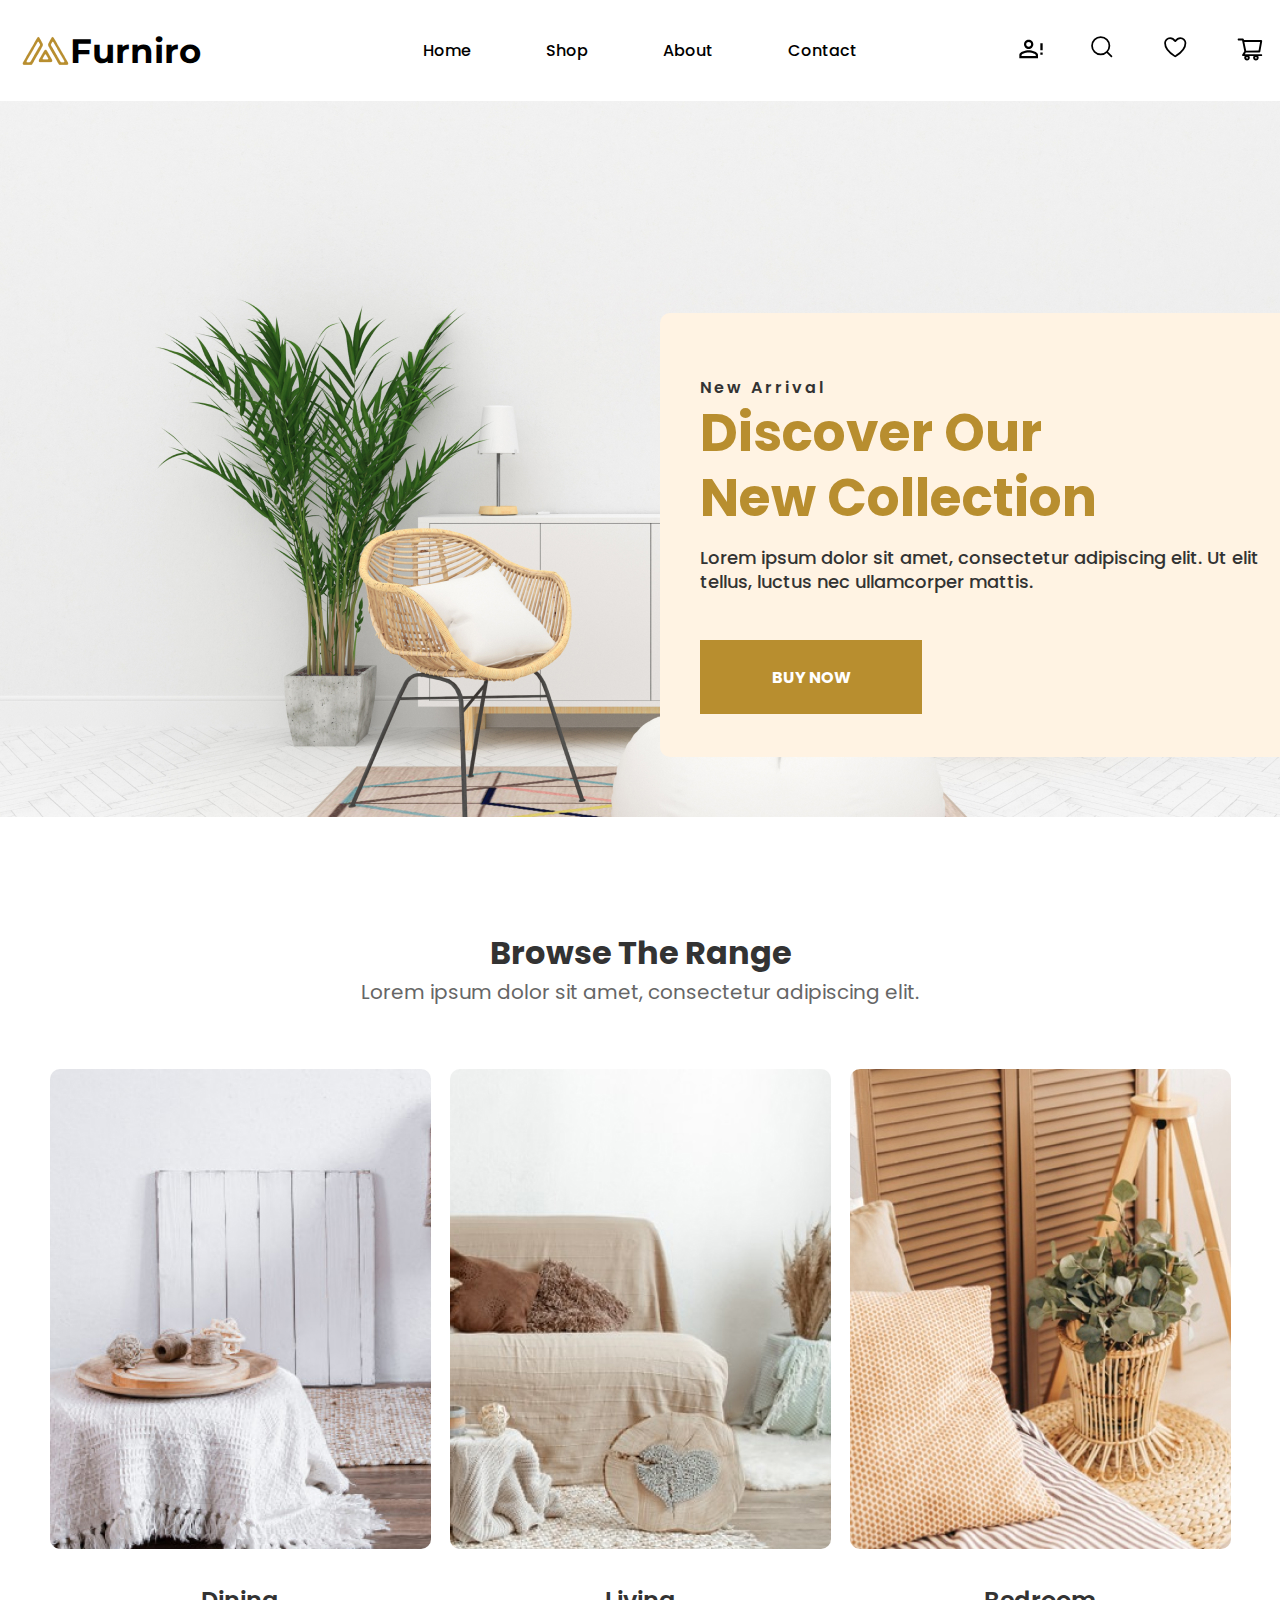
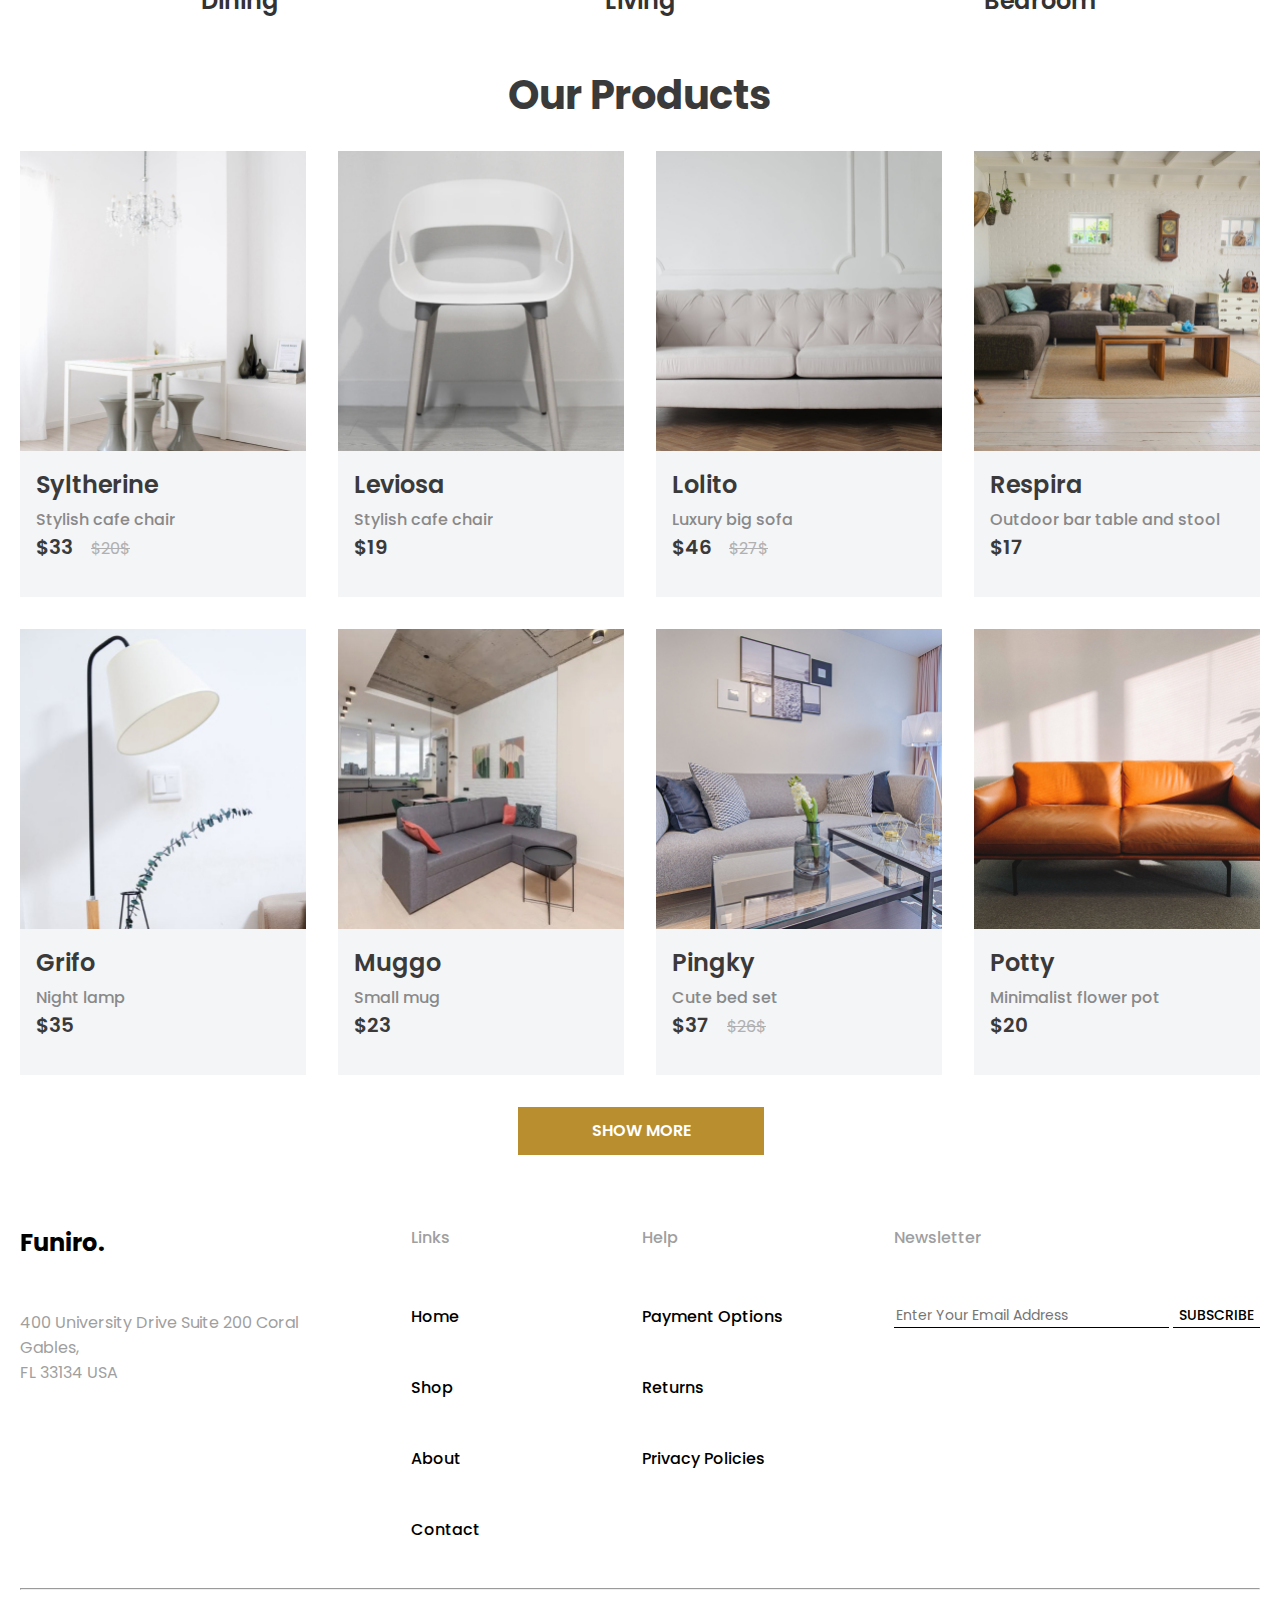
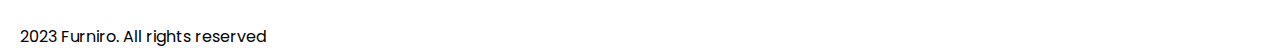
<file: pages/index.html>
<!DOCTYPE html>
<html lang="en">
  <head>
    <meta charset="UTF-8" />
    <meta
      name="viewport"
      content="width=device-width, initial-scale=1.0" />
    <title>Furniro</title>
    <link
      rel="stylesheet"
      href="../css/main.min.css" />
    <link
      rel="preconnect"
      href="https://fonts.googleapis.com" />
    <link
      rel="preconnect"
      href="https://fonts.gstatic.com"
      crossorigin />
    <link
      href="https://fonts.googleapis.com/css2?family=Montserrat:wght@700&family=Poppins:wght@300;400;500;600;700&display=swap"
      rel="stylesheet" />
  </head>
  <body>
    <header class="header">
      <div class="container">
        <nav class="header__nav">
          <a
            class="header__logo-link"
            href="../pages/index.html">
            <img
              class="header__logo-img"
              src="../img/logo-Furniro.png"
              alt="Furniro-logo" />
            <h1 class="header__logo-furniro">Furniro</h1>
          </a>
          <ul class="header__link-list">
            <li class="header__link-item">
              <a
                class="header__link"
                href="../pages/index.html"
                >Home</a
              >
            </li>
            <li class="header__link-item">
              <a
                class="header__link"
                href="../pages/shop.html"
                >Shop</a
              >
            </li>
            <li class="header__link-item">
              <a
                class="header__link"
                href="#"
                >About</a
              >
            </li>
            <li class="header__link-item">
              <a
                class="header__link"
                href="#"
                >Contact</a
              >
            </li>
          </ul>

          <ul class="header__icon-link">
            <li class="header__icon-link-item">
              <a
                class="header__icon-link-a"
                href="#">
                <svg class="header__icon-link-svg">
                  <use
                    href="../img/sprite.svg#icon-mdi_account-alert-outline"></use>
                </svg>
              </a>
            </li>
            <li class="header__icon-link-item">
              <a
                class="header__icon-link-a"
                href="#">
                <svg class="header__icon-link-svg">
                  <use
                    href="../img/sprite.svg#icon-akar-icons_search"
                    style="fill: none"></use>
                </svg>
              </a>
            </li>
            <li class="header__icon-link-item">
              <a
                class="header__icon-link-a"
                href="../pages/cart.html">
                <svg class="header__icon-link-svg">
                  <use
                    href="../img/sprite.svg#icon-akar-icons_heart"
                    style="fill: none"></use>
                </svg>
              </a>
            </li>
            <li class="header__icon-link-item">
              <a
                class="header__icon-link-a"
                id="modal-open">
                <svg class="header__icon-link-svg">
                  <use
                    href="../img/sprite.svg#icon-ant-design_shopping-cart-outlined"></use>
                </svg>
              </a>
            </li>
          </ul>
        </nav>
      </div>
    </header>
    <main class="main">
      <section class="hero section">
        <div class="container">
          <div class="hero__card">
            <h2 class="hero__title">New Arrival</h2>
            <p class="hero__text hero__text--primary">Discover Our</p>
            <p class="hero__text hero__text--primary">New Collection</p>
            <p class="hero__text hero__text--secondary">
              Lorem ipsum dolor sit amet, consectetur adipiscing elit. Ut elit
              tellus, luctus nec ullamcorper mattis.
            </p>
            <button
              class="hero__button"
              type="button">
              BUY NOW
            </button>
          </div>
        </div>
      </section>

      <section class="new-collection section">
        <div class="container">
          <div class="new-collection__wrapper">
            <h2 class="new-collection__title">Browse The Range</h2>
            <p class="new-collection__text">
              Lorem ipsum dolor sit amet, consectetur adipiscing elit.
            </p>

            <ul class="new-collection__list">
              <li class="new-collection__item">
                <article class="new-collection__card">
                  <img
                    class="new-collection__card-img"
                    src="../img/dining-img.jpg"
                    alt="Dining" />
                  <p class="new-collection__card-text">Dining</p>
                </article>
              </li>

              <li class="new-collection__item">
                <article class="new-collection__card">
                  <img
                    class="new-collection__card-img"
                    src="../img/living-img.jpg"
                    alt="Living" />
                  <p class="new-collection__card-text">Living</p>
                </article>
              </li>

              <li class="new-collection__item">
                <article class="new-collection__card">
                  <img
                    class="new-collection__card-img"
                    src="../img/bedroom-img.jpg"
                    alt="Bedroom" />
                  <p class="new-collection__card-text">Bedroom</p>
                </article>
              </li>
            </ul>
          </div>
        </div>
      </section>

      <section class="product section">
        <div class="container">
          <h2 class="product__title">Our Products</h2>
          <ul class="product__list"></ul>

          <button class="product__show-more-btn">Show More</button>
        </div>
      </section>

      <footer class="footer">
        <div class="container">
          <div class="footer__address-wrapper">
            <div class="footer__address">
              <a
                class="footer__address-logo"
                href="#"
                >Funiro.</a
              >
              <p class="footer__address-text">
                400 University Drive Suite 200 Coral <br />
                Gables,
                <br />
                FL 33134 USA
              </p>
            </div>
            <div class="footer__nav-wrapper">
              <nav class="footer__nav">
                <ul class="footer__nav-list">
                  <li class="footer__nav-title">Links</li>
                  <li class="footer__nav-item">
                    <a
                      class="footer__nav-link"
                      href="#"
                      >Home</a
                    >
                  </li>
                  <li class="footer__nav-item">
                    <a
                      class="footer__nav-link"
                      href="#"
                      >Shop</a
                    >
                  </li>
                  <li class="footer__nav-item">
                    <a
                      class="footer__nav-link"
                      href="#"
                      >About</a
                    >
                  </li>
                  <li class="footer__nav-item">
                    <a
                      class="footer__nav-link"
                      href="#"
                      >Contact</a
                    >
                  </li>
                </ul>
              </nav>
              <nav class="footer__help-nav">
                <ul class="footer__help-list">
                  <li class="footer__help-title">Help</li>
                  <li class="footer__help-item">
                    <a
                      class="footer__help-link"
                      href="#"
                      >Payment Options</a
                    >
                  </li>
                  <li class="footer__help-item">
                    <a
                      class="footer__help-link"
                      href="#"
                      >Returns</a
                    >
                  </li>
                  <li class="footer__help-item">
                    <a
                      class="footer__help-link"
                      href="#"
                      >Privacy Policies</a
                    >
                  </li>
                </ul>
              </nav>
            </div>
            <form class="footer__subscribe">
              <p class="footer__subscribe-title">Newsletter</p>
              <label
                for="newsletter-footer-input"
                class="footer__subscribe-label"></label>
              <input
                class="footer__subscribe-input"
                type="email"
                id="newsletter-footer-input"
                name="newsletter"
                placeholder="Enter Your Email Address" />
              <input
                class="footer__subscribe-button"
                type="submit"
                value="SUBSCRIBE" />
            </form>
          </div>
          <hr class="break-line" />
          <p class="footer__copyright">2023 Furniro. All rights reserved</p>
        </div>
      </footer>

      <script src="../Js/modal.js"></script>
      <script src="../Js/render-card-main-produc.js"></script>
      <script src="../Js/render-card-shop.js"></script>
    </main>
  </body>
</html>
</file>
<file: css/main.min.css>
*,::before,::after{-webkit-box-sizing:border-box;box-sizing:border-box}html{scroll-behavior:smooth}body{margin:0;padding:0}h1,h2,h3,h4,h5,h6,ul,li,a,p{list-style-type:none;text-decoration:none;margin:0;padding:0}.is-hidden{display:none}.break-line{margin:0;color:#d9d9d9}.container{width:100%;max-width:1240px;margin:0 auto;position:relative}.section{padding:56px 0px 0px 0px}.shopping-cart-back-drop{display:none;position:fixed;top:0;left:0;right:0;bottom:0;background:rgba(0,0,0,.2)}.shopping-cart-back-drop.is-hidden{opacity:0;visibility:hidden;pointer-events:none}.shopping-cart-modal-window{position:absolute;z-index:2;top:0%;right:0%;-webkit-transform:translate(10px, 0px);transform:translate(10px, 0px);width:417px;height:746px;background-color:#fff}.shopping-cart-modal__wrapper{padding:28px}.shopping-cart-modal-window h2{display:inline-block;color:#000;font-family:"Poppins",sans-serif;font-size:24px;font-weight:600}.shopping-cart-modal-window hr{display:inline-block;-webkit-box-pack:start;-ms-flex-pack:start;justify-content:flex-start;width:286px;height:1px;background:#d9d9d9;margin:0}.shopping-cart-text-main{padding-top:10px;gap:15px;display:-webkit-box;display:-ms-flexbox;display:flex;-webkit-box-align:center;-ms-flex-align:center;align-items:center}.shopping-cart-modal-window-product{margin-top:24px;display:-webkit-box;display:-ms-flexbox;display:flex;-webkit-box-align:center;-ms-flex-align:center;align-items:center;-webkit-box-pack:start;-ms-flex-pack:start;justify-content:flex-start}.shopping-cart-text{padding-left:32px}.shopping-cart-text h3{color:#000;font-family:"Poppins",sans-serif;font-size:16px;font-weight:400}.shopping-cart-text-main p:nth-child(1){color:#000;font-family:"Poppins",sans-serif;font-size:16px;font-weight:300}.shopping-cart-text-main p:nth-child(2){color:#000;font-family:"Poppins",sans-serif;font-size:12px;font-weight:300}.shopping-cart-text-main p:nth-child(3){color:#b88e2f;font-family:"Poppins",sans-serif;font-size:12px;font-weight:500}.shopping-cart-img{border-radius:10px;width:105px;height:105px}.modal-btn-close{background-color:rgba(0,0,0,0);border:none;cursor:pointer}.icon-group{right:42px;width:20px;height:20px;position:absolute;cursor:pointer}.icon-vector{right:40px;width:40px;height:40px;position:absolute;cursor:pointer}.header__container{height:100%;margin:0 auto;display:-webkit-box;display:-ms-flexbox;display:flex}.header__logo-furniro{color:#000;font-family:"Montserrat",sans-serif;font-size:34px;font-weight:700}.header__nav{-webkit-box-align:center;-ms-flex-align:center;align-items:center;width:100%;display:-webkit-box;display:-ms-flexbox;display:flex}.header__logo-link{display:-webkit-box;display:-ms-flexbox;display:flex;-webkit-box-align:center;-ms-flex-align:center;align-items:center;color:#000;font-family:"Montserrat",sans-serif;font-size:34px;font-weight:700}.header__link-list{padding-left:222px;display:-webkit-box;display:-ms-flexbox;display:flex;-webkit-box-align:center;-ms-flex-align:center;align-items:center;gap:75px}.header__link-item{color:#000;font-family:"Poppins",sans-serif;font-size:16px;font-weight:500}.header__link{padding:38px 0px;display:-webkit-box;display:-ms-flexbox;display:flex;-webkit-box-align:center;-ms-flex-align:center;align-items:center;color:#000;font-family:"Poppins",sans-serif;font-size:16px;font-weight:500}.header__link:hover{cursor:pointer}.header__icon-link{margin-left:160px;-webkit-box-align:center;-ms-flex-align:center;align-items:center;display:-webkit-box;display:-ms-flexbox;display:flex;gap:45px}.header__icon-link-svg{width:28px;height:28px}.hero{width:100%;background-image:url(/img/heroIMG.jpg);height:716px;background-repeat:no-repeat;background-position:bottom}.hero__card{top:156px;left:640px;position:absolute;padding:62px 42px 38px 40px;width:644px;height:444px;border-radius:10px;background:#fff3e3}.hero__title{color:#333;font-family:"Poppins",sans-serif;font-size:16px;font-weight:600;letter-spacing:3px}.hero__text--primary{color:#b88e2f;font-family:"Poppins",sans-serif;font-size:52px;font-weight:700;line-height:65px}.hero__text--secondary{margin-top:16px;color:#333;font-family:"Poppins",sans-serif;font-size:18px;font-weight:500;line-height:24px}.hero__button{margin-top:46px;width:222px;height:74px;border:none;background-color:#b88e2f;color:#fff;font-family:"Poppins",sans-serif;font-size:16px;font-weight:700;text-transform:uppercase}.hero__button:hover{color:#b88e2f;font-family:"Poppins",sans-serif;font-size:16px;font-weight:600;line-height:150%;border:1px solid #b88e2f;background:#fff;cursor:pointer}.new-collection__wrapper{margin-top:56px}.new-collection__title{color:#333;font-family:"Poppins",sans-serif;text-align:center;font-size:32px;font-weight:700}.new-collection__text{color:#666;font-family:"Poppins",sans-serif;text-align:center;font-size:20px;font-weight:400}.new-collection__list{padding-top:62px;gap:20px;display:-webkit-box;display:-ms-flexbox;display:flex;-webkit-box-pack:center;-ms-flex-pack:center;justify-content:center}.new-collection__card{border-radius:10px;width:380px;height:546px;cursor:pointer;-webkit-transition:-webkit-transform .3s ease;transition:-webkit-transform .3s ease;transition:transform .3s ease;transition:transform .3s ease, -webkit-transform .3s ease}.new-collection__card:hover{-webkit-transform:translateY(-20px);transform:translateY(-20px)}.new-collection__card-img{border-radius:10px}.new-collection__card-text{padding-top:30px;color:#333;text-align:center;font-family:"Poppins",sans-serif;font-size:24px;font-weight:600}.product__title{color:#3a3a3a;text-align:center;font-family:"Poppins",sans-serif;font-size:40px;font-weight:700;line-height:48px}.product__list{display:-webkit-box;display:-ms-flexbox;display:flex;-ms-flex-wrap:wrap;flex-wrap:wrap;gap:32px;padding-top:32px}.product__show-more-btn{margin:32px 498px 70px;width:246px;height:48px;border:none;color:#fff;background-color:var(--Primary, #b88e2f);font-family:"Poppins",sans-serif;font-size:16px;font-weight:600;line-height:24px;text-transform:uppercase}.product__show-more-btn:hover{color:var(--Primary, #b88e2f);font-family:"Poppins",sans-serif;font-size:16px;font-weight:600;line-height:24px;border:1px solid #b88e2f;background:#fff;cursor:pointer}.rooms{min-height:670px;background:#fcf8f3}.rooms__text-container{padding-top:224px}.rooms__text,.rooms__subtitle{color:#3a3a3a;font-family:"Poppins",sans-serif;font-size:40px;font-weight:700;line-height:120%}.rooms__description{color:#616161;font-family:"Poppins",sans-serif;font-size:16px;font-weight:500;line-height:150%}.rooms__button{margin-top:26px;width:176px;height:48px;-webkit-box-pack:center;-ms-flex-pack:center;justify-content:center;border:none;background:var(--Primary, #b88e2f);color:#fff;font-family:"Poppins",sans-serif;font-size:16px;font-weight:600;line-height:150%}.rooms__button:hover{color:#b88e2f;background:#fff;border:1px solid #b88e2f;cursor:pointer}.furniture{height:800px}.furniture__text{margin-top:68px;color:#616161;text-align:center;font-family:"Poppins",sans-serif;font-size:20px;font-weight:600;line-height:150%}.furniture__hashtag{color:#3a3a3a;text-align:center;font-family:"Poppins",sans-serif;font-size:40px;font-weight:700;line-height:120%}.footer__address-wrapper{display:-webkit-box;display:-ms-flexbox;display:flex;-webkit-box-pack:justify;-ms-flex-pack:justify;justify-content:space-between;-ms-flex-wrap:wrap;flex-wrap:wrap}.footer__address-logo{color:#000;font-family:"Poppins",sans-serif;font-size:24px;font-weight:700}.footer__address-text{padding-top:50px;color:#9f9f9f;font-family:"Poppins",sans-serif;font-size:16px;font-weight:400}.footer__nav-wrapper{display:-webkit-box;display:-ms-flexbox;display:flex;gap:162px}.footer__nav-title,.footer__subscribe-title,.footer__help-title{padding-bottom:54px;color:#9f9f9f;font-family:"Poppins",sans-serif;font-size:16px;font-weight:500}.footer__nav-item,.footer__help-item{padding-bottom:46px}.footer__nav-link,.footer__help-link{color:#000;font-family:"Poppins",sans-serif;font-size:16px;font-weight:500}.footer__subscribe-input{outline:none;border:none;border-bottom:1px solid #000;color:#9f9f9f;font-family:"Poppins",sans-serif;font-size:14px;font-weight:400}.footer__subscribe-input:focus{border-bottom-color:#000}.footer__subscribe-button{outline:none;border:none;background-color:inherit;border-bottom:1px solid #000;color:#000;font-family:"Poppins",sans-serif;font-size:14px;font-weight:500}.footer__copyright{padding-top:34px;text-align:start;color:#000;font-family:"Poppins",sans-serif;font-size:16px;font-weight:400}.hero-section-shop{width:100%;min-width:1440px;height:auto}.dash-icons_arrow{width:20px;height:20px}.hero-section-shop__wrapper{background-image:url(../img/shop-hero-img3.jpg);background-repeat:no-repeat;background-position:50% 50%;background-size:cover}.hero-section-shop__wrapper-text{position:relative;padding:120px 0px 98px}.hero-section-shop__title{text-align:center;color:#000;font-family:"Poppins",sans-serif;font-size:48px;font-weight:500}.hero-section-shop-links{color:#000;font-family:"Poppins",sans-serif;font-size:16px;font-weight:300}.hero-section-shop-links:focus{color:#000;font-family:"Poppins",sans-serif;font-size:16px;font-weight:500}.hero-section-shop__list{display:-webkit-box;display:-ms-flexbox;display:flex;-webkit-box-pack:center;-ms-flex-pack:center;justify-content:center;-webkit-box-align:center;-ms-flex-align:center;align-items:center}.tool-bar-menu{background:#f9f1e7}.tool-bar-menu__wrapper{padding:22px 0px;gap:20%;display:-webkit-box;display:-ms-flexbox;display:flex}.tool-bar-menu__wrapper p{color:#000;font-family:"Poppins",sans-serif;font-size:16px;font-weight:400}.tool-bar-menu__list{display:-webkit-box;display:-ms-flexbox;display:flex;-webkit-box-align:center;-ms-flex-align:center;align-items:center;gap:24px}.tool-bar-menu__item{display:-webkit-box;display:-ms-flexbox;display:flex;-webkit-box-align:center;-ms-flex-align:center;align-items:center}.tool-bar-menu__input-container{display:-webkit-box;display:-ms-flexbox;display:flex;-webkit-box-align:center;-ms-flex-align:center;align-items:center}.tool-bar-menu__input-container p{color:#000;font-family:"Poppins",sans-serif;font-size:20px;font-weight:400}.tool-bar-menu__link{display:-webkit-box;display:-ms-flexbox;display:flex;-webkit-box-align:center;-ms-flex-align:center;align-items:center;fill:none}.tool-bar-menu__link-svg-icons{width:30px;height:30px}.tool-bar-menu p:nth-child(1){color:#000;font-family:"Poppins",sans-serif;font-size:20px;font-weight:400}.tool-bar-menu p:nth-child(2){color:#000;font-family:"Poppins",sans-serif;font-size:16px;font-weight:400}.form-sort-by-input{color:#9f9f9f;font-family:"Poppins",sans-serif;font-size:20px;font-weight:400;border:none;padding:12px 18px}.form-sort-by-label{color:#000;font-family:"Poppins",sans-serif;font-size:20px;font-weight:400;padding-left:30px}.product-section-shop__wrapper{margin-top:56px}.product-section-shop__list{margin-top:32px;display:-webkit-box;display:-ms-flexbox;display:flex;-ms-flex-wrap:wrap;flex-wrap:wrap;gap:32px}.product-section-shop__card{width:286px;height:446px;background-color:#f4f5f7;position:relative}.product-section-shop__card-img{position:relative;width:286px;height:300px;-o-object-fit:cover;object-fit:cover}.product-section-shop__card-text{padding-left:16px}.product-section-shop__card-text h3{margin-top:16px;color:#3a3a3a;font-family:"Poppins",sans-serif;font-size:24px;font-weight:600;line-height:120%}.product-section-shop__card-text p:nth-child(2){margin-top:8px;color:#898989;font-family:"Poppins",sans-serif;font-size:16px;font-weight:500;line-height:150%}.product-section-shop__card-text p:nth-child(3){display:inline;margin-top:8px;color:#3a3a3a;font-family:"Poppins",sans-serif;font-size:20px;font-weight:600;line-height:150%}.product-section-shop__card-text p:nth-child(4){display:inline;padding-left:18px;color:#b0b0b0;font-family:"Poppins",sans-serif;font-size:16px;font-weight:400;line-height:150%;text-decoration:line-through}.product-section-shop__buttons{margin:70px 0px 84px;display:-webkit-box;display:-ms-flexbox;display:flex;-webkit-box-pack:center;-ms-flex-pack:center;justify-content:center;gap:38px}.product-section-shop__button{width:60px;height:60px;border:none;border-radius:10px;background:#f9f1e7;color:#000;font-family:"Poppins",sans-serif;font-size:20px;font-weight:400;cursor:pointer}.product-section-shop__button-next{width:98px;height:60px;border:none;border-radius:10px;background:#f9f1e7;color:#000;font-family:"Poppins",sans-serif;font-size:20px;font-weight:300;cursor:pointer}.product-section-shop__button:focus,.product-section-shop__button-next:focus{background:#b88e2f;color:#fff}.product-section-shop__button:hover,.product-section-shop__button-next:hover{cursor:pointer}.add-to-cart-button{margin:0 auto;display:block;width:202px;height:48px;background:var(--Primary, #b88e2f);border:none;text-align:center;color:#fff;font-family:"Poppins",sans-serif;font-size:16px;font-weight:700;text-transform:uppercase;cursor:pointer}.add-to-cart-button:hover{background:#fff;color:#b88e2f;font-family:"Poppins",sans-serif;font-size:16px;font-style:normal;font-weight:600;line-height:150%}.product-section__card-hover{top:0;left:0;position:absolute;width:285px;height:446px;opacity:.72;background:rgba(58,58,58,.72);display:none;text-align:center;padding:175px 0}.product-section__card-hover.is-visible{display:block}.product-section__card-hover.is-hidden{display:none}.product-section__card-hover-link{display:-webkit-box;display:-ms-flexbox;display:flex;gap:2px;-webkit-box-pack:center;-ms-flex-pack:center;justify-content:center;-webkit-box-align:center;-ms-flex-align:center;align-items:center;color:#fff;font-family:"Poppins",sans-serif;font-size:16px;font-weight:600;line-height:150%;cursor:pointer}.product-section__card-hover-link-list{display:-webkit-box;display:-ms-flexbox;display:flex;-ms-flex-pack:distribute;justify-content:space-around;-webkit-box-align:center;-ms-flex-align:center;align-items:center;padding-top:24px}.advantages-section{background:#faf3ea}.advantages-section__list{padding:100px 0px;gap:54px;display:-webkit-box;display:-ms-flexbox;display:flex;-webkit-box-align:center;-ms-flex-align:center;align-items:center;-webkit-box-pack:center;-ms-flex-pack:center;justify-content:center}.advantages-section__item{gap:10px;display:-webkit-box;display:-ms-flexbox;display:flex;-webkit-box-align:center;-ms-flex-align:center;align-items:center}.advantages-section__item-text p:nth-child(1){color:#242424;font-family:"Poppins",sans-serif;font-size:25px;font-weight:600;line-height:150%}.advantages-section__item-text p:nth-child(2){color:#898989;font-family:"Poppins",sans-serif;font-size:20px;font-weight:500;line-height:150%}.advantages-section__icon{width:60px;height:60px}.hero-section-cart{width:100%;min-width:1440px;height:auto}.hero-section-cart__wrapper{background-image:url(../img/shop-hero-img3.jpg);background-repeat:no-repeat;background-position:50% 50%;background-size:cover}.hero-section-cart__wrapper-text{position:relative;padding:120px 0px 98px}.hero-section-cart__title{text-align:center;color:#000;font-family:"Poppins",sans-serif;font-size:48px;font-weight:500}.hero-section-cart-links{color:#000;font-family:"Poppins",sans-serif;font-size:16px;font-weight:300}.hero-section-cart-links:focus{color:#000;font-family:"Poppins",sans-serif;font-size:16px;font-weight:500}.hero-section-cart__list{display:-webkit-box;display:-ms-flexbox;display:flex;-webkit-box-pack:center;-ms-flex-pack:center;justify-content:center;-webkit-box-align:center;-ms-flex-align:center;align-items:center}.form-sort-by-input-cart{color:#9f9f9f;font-family:"Poppins",sans-serif;font-size:20px;font-weight:400;width:52px;height:52px;border:none}.cart-totals-wrapper{margin:72px 0px 84px 0px;gap:30px;display:-webkit-box;display:-ms-flexbox;display:flex;position:relative}.cart-totals-list{-webkit-box-pack:space-evenly;-ms-flex-pack:space-evenly;justify-content:space-evenly;-webkit-box-align:center;-ms-flex-align:center;align-items:center;width:816px;height:54px;background:#f9f1e7;display:-webkit-box;display:-ms-flexbox;display:flex}.cart-totals-item{color:#000;font-family:"Poppins",sans-serif;font-size:16px;font-weight:500}.card-cart-totals{width:393px;height:390px;background:#f9f1e7}.card-cart-totals h3{padding-top:14px;text-align:center;color:#000;font-family:"Poppins",sans-serif;font-size:32px;font-weight:600}.card-cart-totals__text-subtotal,.card-cart-totals__text-total{gap:62px;-webkit-box-align:center;-ms-flex-align:center;align-items:center;-webkit-box-pack:center;-ms-flex-pack:center;justify-content:center;display:-webkit-box;display:-ms-flexbox;display:flex;padding-top:60px}.card-cart-totals p:nth-child(1){color:#000;font-family:"Poppins",sans-serif;font-size:16px;font-weight:500}.card-cart-totals__text-subtotal p:nth-child(2){color:#9f9f9f;font-family:"Poppins",sans-serif;font-size:16px;font-weight:400}.card-cart-totals__text-total p:nth-child(2){color:#b88e2f;font-family:"Poppins",sans-serif;font-size:20px;font-weight:500}.check-out-button{display:-webkit-box;display:-ms-flexbox;display:flex;-webkit-box-align:center;-ms-flex-align:center;align-items:center;-webkit-box-pack:center;-ms-flex-pack:center;justify-content:center;margin:42px auto;width:222px;height:58px;border-radius:15px;border:1px solid #000;background-color:inherit;color:#000;font-family:"Poppins",sans-serif;font-size:20px;font-weight:400;cursor:pointer}.cart-totals-container{position:absolute;top:60px;width:815px;height:400px}.cart-totals-img{width:105px;height:105px;background:#f9f1e7;border-radius:10px}.cart-totals-container-text{color:#9f9f9f;font-family:"Poppins",sans-serif;font-size:16px;font-weight:400}.cart-totals-container-item{gap:30px;-webkit-box-align:center;-ms-flex-align:center;align-items:center;display:-webkit-box;display:-ms-flexbox;display:flex}.icon-ant-design_delete-filled{width:28px;height:28px}.cart-totals-container-list{padding-top:30px;display:-webkit-box;display:-ms-flexbox;display:flex}.cart-totals-container-list-block{display:-webkit-box;display:-ms-flexbox;display:flex;gap:70px;margin-left:50px;-webkit-box-align:center;-ms-flex-align:center;align-items:center}/*# sourceMappingURL=main.min.css.map */
</file>
